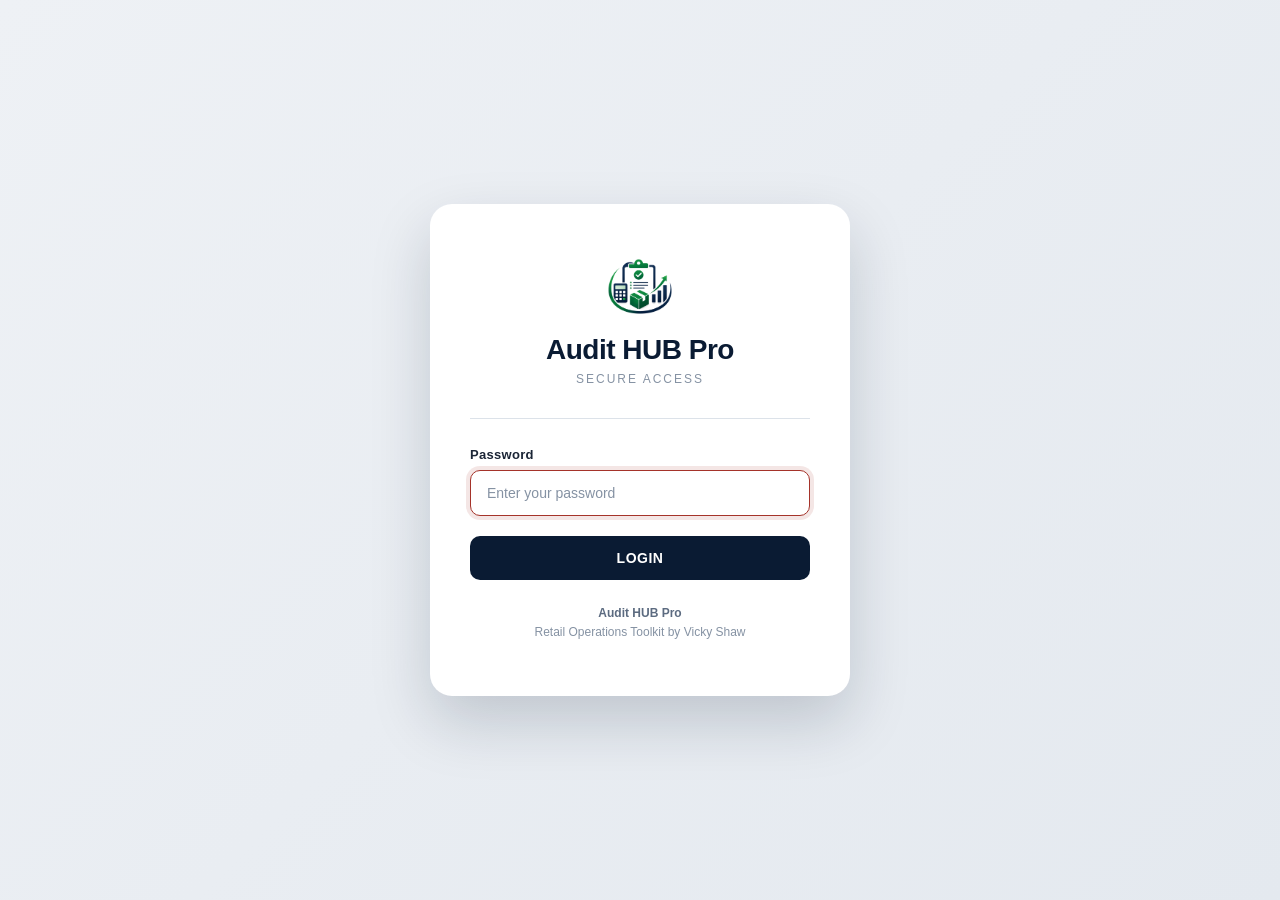
<file: index.html>
<!DOCTYPE html>
<html lang="en">
<head>
    <!-- ============================================
         AUTHENTICATION CHECK
         Redirects to login if not authenticated
         ============================================ -->
    <script>
        (function() {
            if (sessionStorage.getItem("auditHubAuth") !== "true") {
                window.location.href = "login.html";
            }
        })();
    </script>

    <meta charset="UTF-8">
    <meta http-equiv="X-UA-Compatible" content="IE=edge">
    <meta name="viewport" content="width=device-width, initial-scale=1.0">

    <title>Audit HUB Pro | India's Retail Operations Toolkit</title>
    <meta name="description" content="Enterprise toolkit for Retail Operations, Inventory Audits, Finance, GST, HR, MIS and Utilities.">
    <meta name="author" content="Vicky Shaw">

    <!-- Favicon -->
    <link rel="icon" href="assets/images/favicon.png">

    <!-- Font Awesome -->
    <link rel="stylesheet" href="https://cdnjs.cloudflare.com/ajax/libs/font-awesome/6.6.0/css/all.min.css">

    <!-- Main CSS -->
    <link rel="stylesheet" href="assets/css/style.css">

</head>
<body>

<!-- ==========================================
        TOP BAR
========================================== -->
<div class="topbar">
    <div class="wrap topbar-inner">

        <div class="brand">
            <img src="assets/images/logo-mark.png" alt="Audit HUB Pro logo">
            <div class="brand-name">
                Audit HUB Pro
                <span>Retail Operations Toolkit</span>
            </div>
        </div>

        <div class="topbar-meta">
            <span class="chip"><span class="dot"></span> v<span id="topVersion"></span> Live</span>
            <span class="chip"><i class="fa-solid fa-toolbox"></i>&nbsp;<span data-stat="total">0</span> Tools</span>
        </div>

    </div>
</div>

<!-- ==========================================
        HERO
========================================== -->
<header class="hero">
    <div class="wrap hero-grid">

        <div>
            <div class="eyebrow">Audit HUB Pro &middot; Built by Vicky Shaw</div>

            <h1>India's Retail Operations Toolkit</h1>

            <p class="hero-lede">
                A single desk for <strong>inventory audits</strong>, <strong>GST</strong> and
                <strong>invoice</strong> calculations, and <strong>supervision reporting</strong> —
                built for the way retail audits actually get done, one file at a time.
            </p>

            <div class="search-wrap">
                <i class="fa-solid fa-magnifying-glass"></i>
                <input type="text" id="search" placeholder="Search tools, calculators, categories&hellip;">
            </div>
            <div class="search-hint">Press <kbd>Ctrl</kbd> + <kbd>K</kbd> to search &middot; <kbd>Esc</kbd> to clear</div>
        </div>

        <div class="barcode-deco" aria-hidden="true">
            <svg viewBox="0 0 262 130" xmlns="http://www.w3.org/2000/svg">
                <rect x="0.0" y="49.4" width="6.0" height="80.6" fill="var(--stamp)" opacity="0.5"/>
                <rect x="9.0" y="0.0" width="2.0" height="130.0" fill="var(--navy-800)" opacity="0.9"/>
                <rect x="14.0" y="0.0" width="2.0" height="130.0" fill="var(--navy-800)" opacity="0.9"/>
                <rect x="18.0" y="0.0" width="6.0" height="130.0" fill="var(--navy-800)" opacity="0.9"/>
                <rect x="26.0" y="0.0" width="8.0" height="130.0" fill="var(--navy-800)" opacity="0.9"/>
                <rect x="37.0" y="0.0" width="2.0" height="130.0" fill="var(--stamp)" opacity="0.9"/>
                <rect x="42.0" y="0.0" width="2.0" height="130.0" fill="var(--navy-800)" opacity="0.9"/>
                <rect x="47.0" y="49.4" width="2.0" height="80.6" fill="var(--navy-800)" opacity="0.9"/>
                <rect x="52.0" y="0.0" width="2.0" height="130.0" fill="var(--navy-800)" opacity="0.9"/>
                <rect x="57.0" y="0.0" width="2.0" height="130.0" fill="var(--navy-800)" opacity="0.5"/>
                <rect x="61.0" y="0.0" width="4.0" height="130.0" fill="var(--stamp)" opacity="0.9"/>
                <rect x="68.0" y="0.0" width="2.0" height="130.0" fill="var(--navy-800)" opacity="0.9"/>
                <rect x="73.0" y="0.0" width="2.0" height="130.0" fill="var(--navy-800)" opacity="0.9"/>
                <rect x="77.0" y="0.0" width="2.0" height="130.0" fill="var(--navy-800)" opacity="0.9"/>
                <rect x="81.0" y="49.4" width="2.0" height="80.6" fill="var(--navy-800)" opacity="0.9"/>
                <rect x="86.0" y="0.0" width="3.0" height="130.0" fill="var(--stamp)" opacity="0.9"/>
                <rect x="91.0" y="0.0" width="2.0" height="130.0" fill="var(--navy-800)" opacity="0.9"/>
                <rect x="95.0" y="0.0" width="8.0" height="130.0" fill="var(--navy-800)" opacity="0.9"/>
                <rect x="106.0" y="0.0" width="2.0" height="130.0" fill="var(--navy-800)" opacity="0.5"/>
                <rect x="110.0" y="0.0" width="6.0" height="130.0" fill="var(--navy-800)" opacity="0.9"/>
                <rect x="118.0" y="0.0" width="8.0" height="130.0" fill="var(--stamp)" opacity="0.9"/>
                <rect x="129.0" y="49.4" width="2.0" height="80.6" fill="var(--navy-800)" opacity="0.9"/>
                <rect x="134.0" y="0.0" width="2.0" height="130.0" fill="var(--navy-800)" opacity="0.9"/>
                <rect x="139.0" y="0.0" width="3.0" height="130.0" fill="var(--navy-800)" opacity="0.9"/>
                <rect x="144.0" y="0.0" width="6.0" height="130.0" fill="var(--navy-800)" opacity="0.9"/>
                <rect x="152.0" y="0.0" width="2.0" height="130.0" fill="var(--stamp)" opacity="0.9"/>
                <rect x="157.0" y="0.0" width="6.0" height="130.0" fill="var(--navy-800)" opacity="0.9"/>
                <rect x="166.0" y="0.0" width="4.0" height="130.0" fill="var(--navy-800)" opacity="0.5"/>
                <rect x="173.0" y="49.4" width="4.0" height="80.6" fill="var(--navy-800)" opacity="0.9"/>
                <rect x="179.0" y="0.0" width="2.0" height="130.0" fill="var(--navy-800)" opacity="0.9"/>
                <rect x="184.0" y="0.0" width="8.0" height="130.0" fill="var(--stamp)" opacity="0.9"/>
                <rect x="195.0" y="0.0" width="6.0" height="130.0" fill="var(--navy-800)" opacity="0.9"/>
                <rect x="204.0" y="0.0" width="2.0" height="130.0" fill="var(--navy-800)" opacity="0.9"/>
                <rect x="209.0" y="0.0" width="2.0" height="130.0" fill="var(--navy-800)" opacity="0.9"/>
                <rect x="214.0" y="0.0" width="3.0" height="130.0" fill="var(--navy-800)" opacity="0.9"/>
                <rect x="219.0" y="49.4" width="3.0" height="80.6" fill="var(--stamp)" opacity="0.9"/>
                <rect x="224.0" y="0.0" width="2.0" height="130.0" fill="var(--navy-800)" opacity="0.5"/>
                <rect x="228.0" y="0.0" width="3.0" height="130.0" fill="var(--navy-800)" opacity="0.9"/>
                <rect x="233.0" y="0.0" width="8.0" height="130.0" fill="var(--navy-800)" opacity="0.9"/>
                <rect x="243.0" y="0.0" width="6.0" height="130.0" fill="var(--navy-800)" opacity="0.9"/>
                <rect x="251.0" y="0.0" width="2.0" height="130.0" fill="var(--stamp)" opacity="0.9"/>
                <rect x="255.0" y="0.0" width="2.0" height="130.0" fill="var(--navy-800)" opacity="0.9"/>
                <rect x="259.0" y="49.4" width="2.0" height="80.6" fill="var(--navy-800)" opacity="0.9"/>
            </svg>
            <span class="barcode-caption">Scan &middot; Verify &middot; Reconcile</span>
        </div>

    </div>
</header>

<!-- ==========================================
        STATS STRIP
========================================== -->
<section class="stats-strip">
    <div class="wrap stats-row">

        <div class="stat-cell">
            <h3 data-stat="total">0</h3>
            <p>Total Tools</p>
        </div>

        <div class="stat-cell">
            <h3 data-stat="categories">0</h3>
            <p>Categories</p>
        </div>

        <div class="stat-cell">
            <h3 id="statVersion"></h3>
            <p>Current Version</p>
        </div>

        <div class="stat-cell">
            <h3>100%</h3>
            <p>Free to Use</p>
        </div>

    </div>
</section>

<!-- ==========================================
        MAIN
========================================== -->
<main class="wrap">

    <!-- Category filter -->
    <div class="categories" id="categoryBar"></div>

    <!-- Featured -->
    <div id="featuredBlock">
        <div class="section-title">
            <h2><i class="fa-solid fa-star" style="color:var(--stamp);font-size:16px;"></i>&nbsp; Featured Tools</h2>
            <p>Frequently used for retail operations & inventory audits</p>
        </div>
        <div class="cards" id="featuredGrid"></div>
    </div>

    <!-- All tools -->
    <div class="section-title">
        <h2>All Applications</h2>
        <p>Browse every utility on file</p>
    </div>
    <div class="cards" id="allGrid"></div>

    <div id="noResults" class="hidden">
        <i class="fa-solid fa-circle-exclamation"></i>
        <h3>No tool found</h3>
        <p>Try another keyword or category.</p>
    </div>

</main>

<!-- ==========================================
        FOOTER
========================================== -->
<footer>
    <div class="wrap footer-inner">

        <div class="footer-brand">
            <img src="assets/images/logo-mark.png" alt="Audit HUB Pro logo">
            <p>
                A working toolkit for retail operations, inventory audits, GST and
                finance calculations — built and maintained for day-to-day audit work.
            </p>
        </div>

        <div class="footer-col">
            <h4>Coverage</h4>
            <ul>
                <li>Inventory Audit</li>
                <li>Finance</li>
                <li>GST</li>
                <li>Supervision & MIS</li>
            </ul>
        </div>

        <div class="footer-col">
            <h4>Toolkit</h4>
            <ul id="footerToolLinks"></ul>
        </div>

    </div>

    <div class="wrap footer-bottom">
        <span>&copy; <span id="currentYear"></span> Audit HUB Pro. All rights reserved.</span>
        <span>Designed &amp; developed by <strong>Vicky Shaw</strong></span>
    </div>
</footer>

<!-- ==========================================
        SCROLL TO TOP
========================================== -->
<button id="scrollTop" class="scroll-top" title="Back to top">
    <i class="fa-solid fa-arrow-up"></i>
</button>

<!-- ==========================================
        JAVASCRIPT
========================================== -->
<script src="data/tools.js"></script>
<script src="assets/js/script.js"></script>
<script>
    document.getElementById("topVersion").textContent = appConfig.version;
    document.getElementById("statVersion").textContent = "v" + appConfig.version;

    const footerLinks = document.getElementById("footerToolLinks");
    tools.forEach(tool => {
        const li = document.createElement("li");
        li.innerHTML = `<a href="${getToolURL(tool)}">${tool.name}</a>`;
        footerLinks.appendChild(li);
    });
</script>

</body>
</html>
</file>
<file: assets/css/style.css>
/*==================================================================
    AUDIT HUB PRO — v4.0
    "Ledger & Stamp" visual system
    Designed & Developed by Vicky Shaw
==================================================================*/

@import url('https://fonts.googleapis.com/css2?family=Space+Grotesk:wght@500;600;700&family=Inter:wght@400;500;600;700&family=IBM+Plex+Mono:wght@400;500;600&display=swap');

/*==================================================================
    TOKENS
==================================================================*/
:root{
    /* ink / structure */
    --navy-900:#0A1B33;
    --navy-800:#122A4C;
    --navy-700:#1C3B63;
    --navy-600:#2A4F7E;

    /* paper */
    --paper:#EEF1F5;
    --paper-2:#E4E9EF;
    --surface:#FFFFFF;

    /* single signature accent — audit stamp ink */
    --stamp:#A5332A;
    --stamp-dark:#7C241C;
    --stamp-tint:#F7E8E6;

    /* text */
    --ink:#1B2536;
    --muted:#5C6B80;
    --muted-2:#8592A3;

    --line:#DCE2E9;
    --line-strong:#C4CDD8;

    --radius-lg:22px;
    --radius-md:16px;
    --radius-sm:10px;

    --shadow-sm:0 2px 10px rgba(10,27,51,.05);
    --shadow-md:0 14px 34px rgba(10,27,51,.10);
    --shadow-lg:0 26px 60px rgba(10,27,51,.18);

    --font-display:'Space Grotesk',sans-serif;
    --font-body:'Inter',sans-serif;
    --font-mono:'IBM Plex Mono',monospace;
}

/*==================================================================
    RESET
==================================================================*/
*,*::before,*::after{ margin:0; padding:0; box-sizing:border-box; }

html{ scroll-behavior:smooth; }

body{
    font-family:var(--font-body);
    background:var(--paper);
    color:var(--ink);
    line-height:1.6;
    font-size:15.5px;
    -webkit-font-smoothing:antialiased;
}

a{ text-decoration:none; color:inherit; }
img{ max-width:100%; display:block; }
button{ font-family:inherit; cursor:pointer; }
ul{ list-style:none; }

/* Respect reduced motion */
@media (prefers-reduced-motion: reduce){
    *{ animation-duration:.001ms !important; animation-iteration-count:1 !important; transition-duration:.001ms !important; scroll-behavior:auto !important; }
}

/* Visible keyboard focus everywhere */
a:focus-visible,
button:focus-visible,
input:focus-visible{
    outline:2.5px solid var(--stamp);
    outline-offset:3px;
    border-radius:6px;
}

/*==================================================================
    SHARED WRAPPER
==================================================================*/
.wrap{
    width:min(1320px,92%);
    margin-inline:auto;
}

/*==================================================================
    TOP BAR
==================================================================*/
.topbar{
    position:sticky;
    top:0;
    z-index:50;
    background:rgba(238,241,245,.86);
    backdrop-filter:blur(10px);
    -webkit-backdrop-filter:blur(10px);
    border-bottom:1px solid var(--line);
}

.topbar-inner{
    display:flex;
    align-items:center;
    justify-content:space-between;
    gap:18px;
    padding:14px 0;
}

.brand{
    display:flex;
    align-items:center;
    gap:12px;
}

.brand img{
    height:38px;
    width:auto;
}

.brand-name{
    font-family:var(--font-display);
    font-weight:700;
    font-size:17px;
    color:var(--navy-900);
    letter-spacing:-.2px;
    line-height:1.15;
}

.brand-name span{
    display:block;
    font-family:var(--font-mono);
    font-weight:500;
    font-size:10.5px;
    letter-spacing:2px;
    color:var(--muted-2);
    text-transform:uppercase;
    margin-top:2px;
}

.topbar-meta{
    display:flex;
    align-items:center;
    gap:10px;
    font-family:var(--font-mono);
    font-size:12px;
    color:var(--muted);
}

.chip{
    display:inline-flex;
    align-items:center;
    gap:6px;
    padding:6px 12px;
    border-radius:30px;
    border:1px solid var(--line-strong);
    background:var(--surface);
}

.chip .dot{
    width:6px;
    height:6px;
    border-radius:50%;
    background:#2E8B57;
    box-shadow:0 0 0 3px rgba(46,139,87,.18);
}

/*==================================================================
    HERO
==================================================================*/
.hero{
    position:relative;
    overflow:hidden;
    padding:64px 0 46px;
    background-image:
        repeating-linear-gradient(
            to bottom,
            rgba(10,27,51,.035),
            rgba(10,27,51,.035) 1px,
            transparent 1px,
            transparent 34px
        );
}

.hero-grid{
    display:grid;
    grid-template-columns:1.1fr .7fr;
    align-items:center;
    gap:40px;
}

.eyebrow{
    display:inline-flex;
    align-items:center;
    gap:10px;
    font-family:var(--font-mono);
    font-size:12px;
    letter-spacing:2.5px;
    text-transform:uppercase;
    color:var(--stamp-dark);
    margin-bottom:18px;
}

.eyebrow::before{
    content:"";
    width:22px;
    height:1.5px;
    background:var(--stamp);
}

.hero h1{
    font-family:var(--font-display);
    font-weight:700;
    font-size:clamp(32px,4.4vw,54px);
    line-height:1.08;
    letter-spacing:-1px;
    color:var(--navy-900);
    max-width:14ch;
}

.hero-lede{
    margin-top:20px;
    max-width:52ch;
    color:var(--muted);
    font-size:16.5px;
    line-height:1.75;
}

.hero-lede strong{ color:var(--navy-800); font-weight:600; }

/* Search */
.search-wrap{
    margin-top:32px;
    position:relative;
    max-width:520px;
}

.search-wrap i{
    position:absolute;
    left:20px;
    top:50%;
    transform:translateY(-50%);
    color:var(--muted-2);
    font-size:15px;
}

#search{
    width:100%;
    padding:16px 20px 16px 48px;
    border:1.5px solid var(--line-strong);
    outline:none;
    border-radius:14px;
    font-size:15px;
    font-family:var(--font-body);
    background:var(--surface);
    color:var(--ink);
    box-shadow:var(--shadow-sm);
    transition:border-color .25s, box-shadow .25s, transform .25s;
}

#search::placeholder{ color:var(--muted-2); }

#search:focus{
    border-color:var(--stamp);
    box-shadow:0 0 0 4px var(--stamp-tint);
}

.search-hint{
    margin-top:10px;
    font-family:var(--font-mono);
    font-size:11.5px;
    color:var(--muted-2);
}

.search-hint kbd{
    font-family:var(--font-mono);
    background:var(--surface);
    border:1px solid var(--line-strong);
    border-bottom-width:2px;
    padding:1.5px 6px;
    border-radius:5px;
    font-size:11px;
}

/* Barcode decoration */
.barcode-deco{
    justify-self:end;
    display:flex;
    flex-direction:column;
    align-items:flex-end;
    gap:10px;
}

.barcode-deco svg{
    width:100%;
    max-width:280px;
    height:auto;
}

.barcode-caption{
    font-family:var(--font-mono);
    font-size:10.5px;
    letter-spacing:3px;
    color:var(--muted-2);
    text-transform:uppercase;
}

/*==================================================================
    STATS STRIP  (ledger summary band)
==================================================================*/
.stats-strip{
    background:var(--navy-900);
    color:#EAF0F8;
}

.stats-row{
    display:flex;
    flex-wrap:wrap;
}

.stat-cell{
    flex:1 1 0;
    min-width:150px;
    padding:26px 28px;
    border-right:1px solid rgba(255,255,255,.09);
    position:relative;
}

.stat-cell:last-child{ border-right:none; }

.stat-cell h3{
    font-family:var(--font-mono);
    font-weight:600;
    font-size:30px;
    color:#fff;
    letter-spacing:-.5px;
}

.stat-cell p{
    margin-top:4px;
    font-size:12.5px;
    letter-spacing:1px;
    text-transform:uppercase;
    color:#93A3BC;
}

/*==================================================================
    CATEGORY FILTER
==================================================================*/
.categories{
    display:flex;
    flex-wrap:wrap;
    gap:10px;
    padding:34px 0 8px;
}

.cat-btn{
    display:inline-flex;
    align-items:center;
    gap:8px;
    background:var(--surface);
    border:1.5px solid var(--line-strong);
    color:var(--navy-800);
    padding:10px 18px;
    border-radius:8px;
    font-size:13px;
    font-weight:600;
    font-family:var(--font-body);
    transition:.22s ease;
}

.cat-btn i{ font-size:12px; color:var(--muted-2); transition:.22s; }

.cat-btn:hover{
    border-color:var(--navy-700);
    transform:translateY(-2px);
}

.cat-btn.active{
    background:var(--navy-900);
    border-color:var(--navy-900);
    color:#fff;
}

.cat-btn.active i{ color:var(--stamp); }

/*==================================================================
    SECTION TITLE
==================================================================*/
.section-title{
    display:flex;
    align-items:baseline;
    justify-content:space-between;
    gap:18px;
    margin:44px 0 22px;
    padding-bottom:14px;
    border-bottom:1px solid var(--line);
}

.section-title h2{
    font-family:var(--font-display);
    font-size:23px;
    font-weight:700;
    color:var(--navy-900);
    letter-spacing:-.3px;
}

.section-title p{
    color:var(--muted-2);
    font-size:13px;
    font-family:var(--font-mono);
    white-space:nowrap;
}

/*==================================================================
    TOOL GRID
==================================================================*/
.cards{
    display:grid;
    grid-template-columns:repeat(auto-fit,minmax(300px,1fr));
    gap:22px;
    padding-bottom:10px;
}

/*==================================================================
    TOOL CARD
==================================================================*/
.card{
    position:relative;
    background:var(--surface);
    border:1px solid var(--line);
    border-radius:var(--radius-lg);
    padding:26px 24px 24px;
    display:flex;
    flex-direction:column;
    box-shadow:var(--shadow-sm);
    animation:cardIn .5s ease both;
    transition:transform .3s ease, box-shadow .3s ease, border-color .3s ease;
}

@keyframes cardIn{
    from{ opacity:0; transform:translateY(16px); }
    to{ opacity:1; transform:translateY(0); }
}

.card:hover{
    transform:translateY(-6px);
    box-shadow:var(--shadow-lg);
    border-color:var(--line-strong);
}

.card-top{
    display:flex;
    align-items:flex-start;
    justify-content:space-between;
    gap:12px;
}

.file-no{
    font-family:var(--font-mono);
    font-size:11px;
    color:var(--muted-2);
    letter-spacing:1px;
}

.card-icon{
    width:52px;
    height:52px;
    border-radius:12px;
    display:flex;
    align-items:center;
    justify-content:center;
    background:var(--navy-900);
    color:#fff;
    font-size:21px;
    margin:14px 0 16px;
}

.card h3{
    font-family:var(--font-display);
    font-weight:700;
    font-size:19px;
    line-height:1.3;
    color:var(--navy-900);
    margin-bottom:10px;
}

.card p{
    color:var(--muted);
    font-size:14px;
    line-height:1.68;
    flex-grow:1;
}

.card-tags{
    display:flex;
    align-items:center;
    gap:8px;
    margin-top:16px;
    flex-wrap:wrap;
}

.category-badge{
    display:inline-flex;
    align-items:center;
    padding:5px 12px;
    border-radius:6px;
    background:var(--paper-2);
    color:var(--navy-700);
    border:1px solid var(--line-strong);
    font-size:10.5px;
    font-weight:700;
    letter-spacing:.8px;
    text-transform:uppercase;
}

.version-tag{
    font-family:var(--font-mono);
    font-size:11.5px;
    color:var(--muted-2);
}

.card-footer{
    display:flex;
    align-items:center;
    justify-content:space-between;
    gap:14px;
    margin-top:22px;
    padding-top:18px;
    border-top:1px dashed var(--line-strong);
}

.open-btn{
    display:inline-flex;
    align-items:center;
    gap:9px;
    padding:11px 20px;
    background:var(--navy-900);
    color:#fff;
    border:none;
    border-radius:10px;
    font-size:13.5px;
    font-weight:600;
    transition:.25s ease;
}

.open-btn i{ font-size:11px; transition:transform .25s; }

.open-btn:hover{
    background:var(--stamp);
    transform:translateY(-2px);
}

.open-btn:hover i{ transform:translateX(3px); }

.coming-soon{
    display:inline-flex;
    align-items:center;
    padding:11px 18px;
    border-radius:10px;
    background:var(--paper-2);
    color:var(--muted-2);
    font-size:13px;
    font-weight:600;
    border:1px dashed var(--line-strong);
}

/* Ink stamp badge */
.stamp{
    position:absolute;
    top:-10px;
    right:18px;
    width:64px;
    height:64px;
    border-radius:50%;
    border:1.5px dashed var(--stamp);
    color:var(--stamp);
    display:flex;
    align-items:center;
    justify-content:center;
    text-align:center;
    font-family:var(--font-mono);
    font-size:8.5px;
    font-weight:600;
    letter-spacing:1px;
    text-transform:uppercase;
    line-height:1.25;
    transform:rotate(-9deg);
    background:var(--stamp-tint);
    opacity:.92;
}

.stamp.muted{
    border-color:var(--muted-2);
    color:var(--muted-2);
    background:var(--paper-2);
}

/* Featured star marker */
.featured-mark{
    color:var(--stamp);
    font-size:12px;
    margin-right:6px;
}

/*==================================================================
    EMPTY STATE
==================================================================*/
#noResults{
    text-align:center;
    padding:70px 20px;
    color:var(--muted-2);
}

#noResults i{
    font-size:44px;
    color:var(--line-strong);
    margin-bottom:16px;
}

#noResults h3{
    font-family:var(--font-display);
    color:var(--navy-800);
    font-size:19px;
    margin-bottom:6px;
}

.hidden{ display:none !important; }

/*==================================================================
    FOOTER
==================================================================*/
footer{
    background:var(--navy-900);
    color:#C7D2E0;
    margin-top:70px;
    border-top:3px solid var(--stamp);
}

.footer-inner{
    padding:50px 0 30px;
    display:grid;
    grid-template-columns:1.3fr 1fr 1fr;
    gap:40px;
}

.footer-brand{ display:flex; flex-direction:column; align-items:flex-start; gap:14px; }

.footer-brand img{ height:34px; }

.footer-brand p{
    font-size:13.5px;
    line-height:1.7;
    color:#93A3BC;
    max-width:34ch;
}

.footer-col h4{
    font-family:var(--font-mono);
    font-size:11.5px;
    letter-spacing:2px;
    text-transform:uppercase;
    color:#93A3BC;
    margin-bottom:16px;
}

.footer-col ul{ display:flex; flex-direction:column; gap:10px; }

.footer-col a{
    font-size:13.5px;
    color:#D6DEEA;
    transition:.2s;
}

.footer-col a:hover{ color:var(--stamp); padding-left:3px; }

.footer-bottom{
    border-top:1px solid rgba(255,255,255,.08);
    padding:20px 0 30px;
    display:flex;
    justify-content:space-between;
    align-items:center;
    flex-wrap:wrap;
    gap:10px;
    font-size:12.5px;
    color:#7A8BA6;
}

.footer-bottom span strong{ color:#C7D2E0; }

/*==================================================================
    SCROLL TO TOP
==================================================================*/
.scroll-top{
    position:fixed;
    right:22px;
    bottom:22px;
    width:46px;
    height:46px;
    border-radius:50%;
    background:var(--navy-900);
    color:#fff;
    border:none;
    display:flex;
    align-items:center;
    justify-content:center;
    box-shadow:var(--shadow-md);
    opacity:0;
    visibility:hidden;
    transform:translateY(10px);
    transition:.3s ease;
    z-index:60;
}

.scroll-top.show{
    opacity:1;
    visibility:visible;
    transform:translateY(0);
}

.scroll-top:hover{ background:var(--stamp); }

/*==================================================================
    RESPONSIVE
==================================================================*/
@media(max-width:980px){
    .hero-grid{ grid-template-columns:1fr; }
    .barcode-deco{ display:none; }
    .footer-inner{ grid-template-columns:1fr 1fr; }
}

@media(max-width:700px){
    .topbar-meta .chip:not(:first-child){ display:none; }
    .hero{ padding:44px 0 34px; }
    .hero h1{ max-width:100%; }
    .stat-cell{ flex:1 1 50%; border-bottom:1px solid rgba(255,255,255,.09); }
    .stat-cell:nth-child(2n){ border-right:none; }
    .section-title{ flex-direction:column; align-items:flex-start; gap:6px; }
    .footer-inner{ grid-template-columns:1fr; padding:40px 0 10px; gap:30px; }
    .footer-bottom{ flex-direction:column; align-items:flex-start; }
}

@media(max-width:480px){
    .brand-name{ font-size:15px; }
    .cards{ grid-template-columns:1fr; }
}

/*==================================================================
    PRINT
==================================================================*/
@media print{
    .topbar,.hero,.categories,.scroll-top,.stats-strip{ display:none; }
    body{ background:#fff; }
}
</file>
